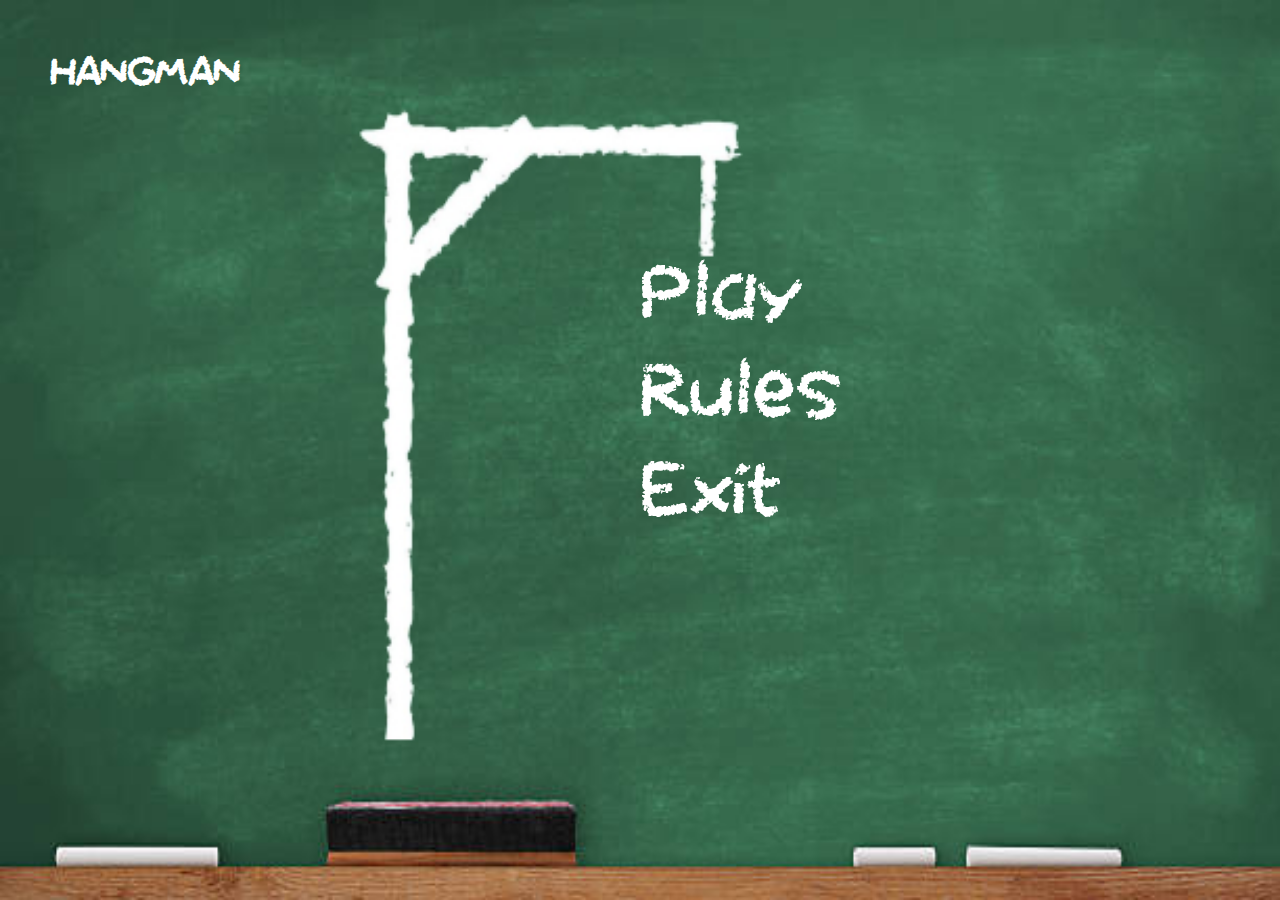
<file: html/template/index.html>
<!DOCTYPE html>
<html lang="en">

<head>
    <meta charset="UTF-8">
    <meta http-equiv="X-UA-Compatible" content="IE=edge">
    <meta name="viewport" content="width=device-width, initial-scale=1.0">
    <link rel="stylesheet" href="css/main.css">
    <title>Hangman web - Home</title>

</head>

<body>
    <div class="container">
        <nav class="navbar_hangman">
            <a href="http://localhost:3000/" class="logo"> <p style="font-family:chalktastic"> HANGMAN </p> </a>
        </nav>
        <img class="bureau" src="css/image/Menu.jpg" ;>

        <nav class="navbar_index">


            <ul class="navlinks_index">
                <li><a href="http://localhost:3000/hangman">
                        <p style="font-family:chalktastic"> Play </p>
                    </a></li>
                <li><a href="http://localhost:3000/rules">
                        <p style="font-family:chalktastic"> Rules </p>
                    </a></li>
                <li><a href="https://www.google.fr/">
                        <p style="font-family:chalktastic"> Exit </p>
                    </a></li>
            </ul>
        </nav>
    </div>
</body>

</html>
</file>
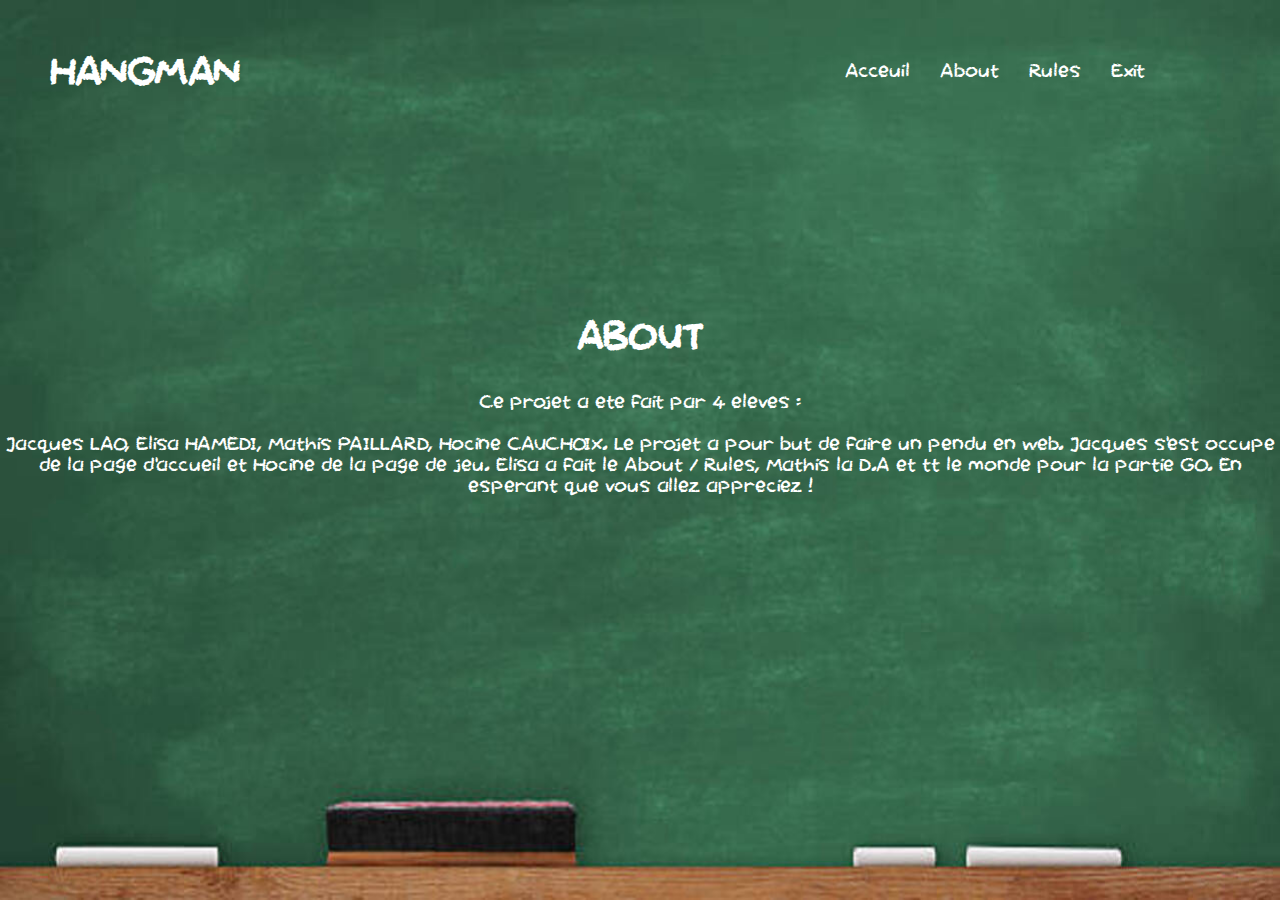
<file: html/template/about.html>
<!DOCTYPE html>
<html lang="en">

<head>
    <meta charset="UTF-8">
    <meta http-equiv="X-UA-Compatible" content="IE=edge">
    <meta name="viewport" content="width=device-width, initial-scale=1.0">
    <link rel="stylesheet" href="css/fichier.css">
    <link rel="stylesheet" href="css/main.css">
    <title>Hangman web - About</title>
</head>
</html>
<title>ABOUT THE GAME</title>

<body>
    <div class="container">
        <img class="bureau" src="css/image/Pos0.jpg">

        <div class="banner">
            <nav class="navbar_hangman">
                <a href="#" class="logo"> <p style="font-family:chalktastic"> HANGMAN </p> </a>
                <div class="navlinks_hangman">
                    <ul>
                        <li class="active"><a href="http://localhost:3000/"> <p style="font-family:chalktastic"> Acceuil </p> </a></li>
                        <li><a href="about">  <p style="font-family:chalktastic"> About </p> </a></li>
                        <li><a href="rules"> <p style="font-family:chalktastic"> Rules </p> </a></li>
                        <li><a href="https://www.google.fr/">  <p style="font-family:chalktastic"> Exit </p> </a></li>
                    </ul>
                </div>

            </nav>
            <div class="content">
                <h1><p style="font-family:chalktastic">ABOUT</h1>
                <br>
                <br>
                <p><p style="font-family:chalktastic"> Ce projet a ete fait par 4 eleves :
                    <br>
                    <br>
                    Jacques LAO, Elisa HAMEDI, Mathis PAILLARD, Hocine CAUCHOIX. Le projet a pour but de faire un pendu en web.
                    Jacques s'est occupe de la page d'accueil et Hocine de la page de jeu.
                    Elisa a fait le About / Rules, Mathis la D.A  et tt le monde pour la partie GO. En esperant que vous allez appreciez ! </p>
                <br>
                <br>
                <br>
                <br>
                <br>
            </div>
        </div>
    </div>
</body>
</file>
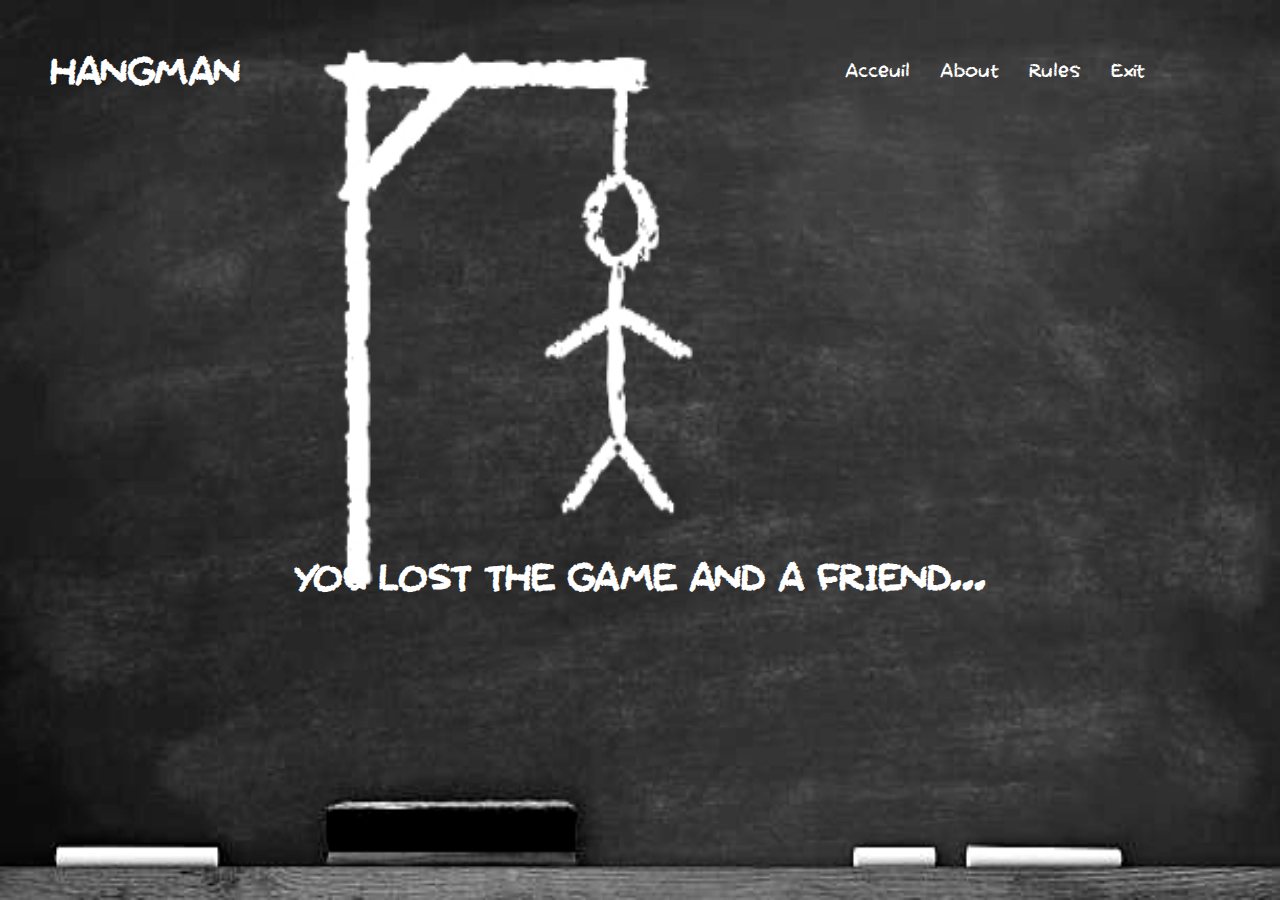
<file: html/template/lose.html>
<!DOCTYPE html>
<html lang="en">

<head>
    <meta charset="UTF-8">
    <meta http-equiv="X-UA-Compatible" content="IE=edge">
    <meta name="viewport" content="width=device-width, initial-scale=1.0">
    <link rel="stylesheet" href="css/fichier.css">
    <link rel="stylesheet" href="css/main.css">
    <title>Hangman web - Lose</title>
</head>
</html>

<body>
<div class="container">
    <img class="bureau" src="css/image/tableaucraieLose.jpg">

    <div class="banner">
        <nav class="navbar_hangman">
            <a href="http://localhost:3000/" class="logo"> <p style="font-family:chalktastic"> HANGMAN </p> </a>
            <div class="navlinks_hangman">
                <ul>
                    <li class="active"><a href="http://localhost:3000/"> <p style="font-family:chalktastic"> Acceuil </p> </a></li>
                    <li><a href="about">  <p style="font-family:chalktastic"> About </p> </a></li>
                    <li><a href="rules"> <p style="font-family:chalktastic"> Rules </p> </a></li>
                    <li><a href="https://www.google.fr/">  <p style="font-family:chalktastic"> Exit </p> </a></li>
                </ul>
            </div>

        </nav>
        <div class="content">
            <br>
            <br>
            <br>
            <br>
            <br>
            <br>
            <br>
            <br>
            <br>
            <br>
            <br>
            <br>
            <br>
            <br>
            <h1><p style="font-family:chalktastic">YOU LOST THE GAME AND  A FRIEND...</p></h1>
        </div>
    </div>
</div>
</body>
</file>
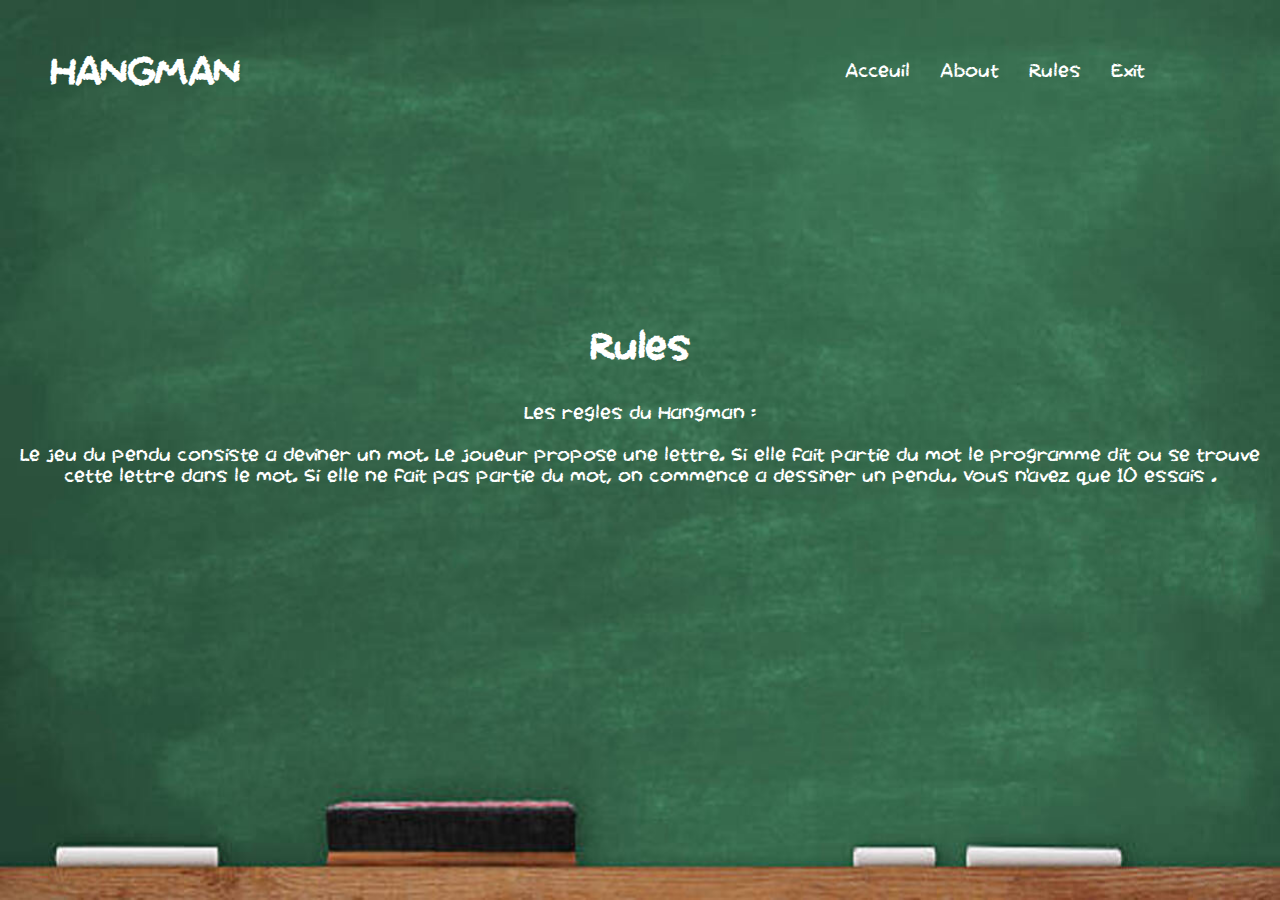
<file: html/template/rules.html>
<!DOCTYPE html>
<html lang="en">

<head>
    <meta charset="UTF-8">
    <meta http-equiv="X-UA-Compatible" content="IE=edge">
    <meta name="viewport" content="width=device-width, initial-scale=1.0">
    <link rel="stylesheet" href="css/fichier.css">
    <link rel="stylesheet" href="./css/main.css">
    <title>Hangman web - Rules</title>
</head>

</html>

<body>
    <div class="container">
        <img class="bureau" src="css/image/Pos0.jpg">

        <div class="banner">
            <nav class="navbar_hangman">
                <a href="http://localhost:3000/" class="logo"> <p style="font-family:chalktastic"> HANGMAN </p> </a>
                <div class="navlinks_hangman">
                    <ul>
                        <li class="active"><a href="http://localhost:3000/"> <p style="font-family:chalktastic"> Acceuil </p> </a></li>
                        <li><a href="about">  <p style="font-family:chalktastic"> About </p> </a></li>
                        <li><a href="rules"> <p style="font-family:chalktastic"> Rules </p> </a></li>
                        <li><a href="https://www.google.fr/">  <p style="font-family:chalktastic"> Exit </p> </a></li>
                    </ul>
                </div>

            </nav>
            <div class="content">
                <h1><p style="font-family:chalktastic">Rules</h1>
                <br>
                <br>
                <p><p style="font-family:chalktastic"> Les regles du Hangman :
                    <br>
                    <br>
                    Le jeu du pendu consiste a deviner un mot. Le joueur propose une lettre. Si elle fait partie du mot le programme dit ou se trouve cette lettre dans le mot. Si elle ne fait pas partie du mot, on commence a dessiner un pendu. Vous n'avez que 10 essais .
                </p>
                <br>
                <br>
                <br>
                <br>
                <br>
            </div>
        </div>
    </div>
</body>
</file>
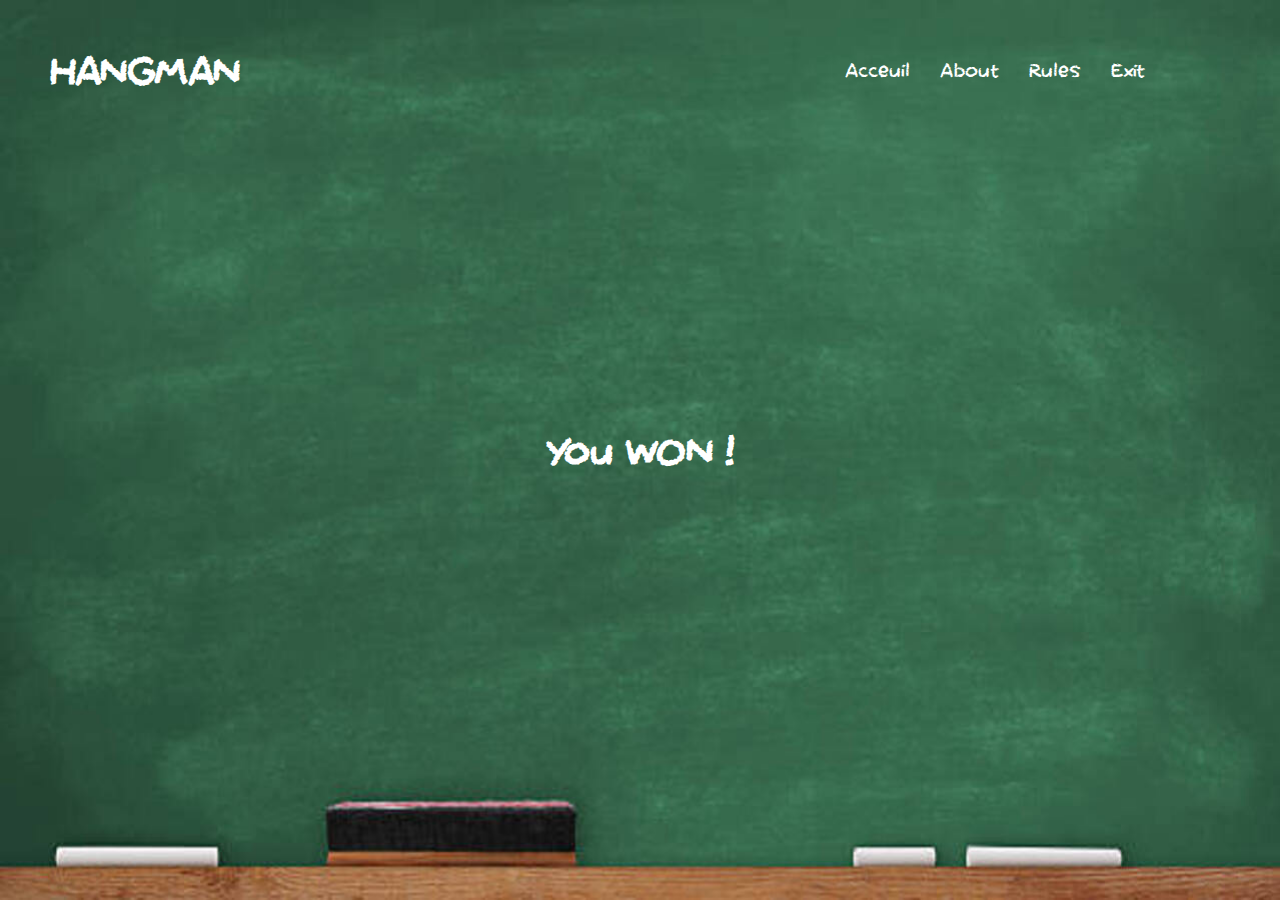
<file: html/template/win.html>
<!DOCTYPE html>
<html lang="en">

<head>
    <meta charset="UTF-8">
    <meta http-equiv="X-UA-Compatible" content="IE=edge">
    <meta name="viewport" content="width=device-width, initial-scale=1.0">
    <link rel="stylesheet" href="css/fichier.css">
    <link rel="stylesheet" href="css/main.css">
    <title>Hangman web - Win</title>
</head>
</html>

<body>
<div class="container">
    <img class="bureau" src="css/image/Pos0.jpg">

    <div class="banner">
        <nav class="navbar_hangman">
            <a href="http://localhost:3000/" class="logo"> <p style="font-family:chalktastic"> HANGMAN </p> </a>
            <div class="navlinks_hangman">
                <ul>
                    <li class="active"><a href="http://localhost:3000/"> <p style="font-family:chalktastic"> Acceuil </p> </a></li>
                    <li><a href="about">  <p style="font-family:chalktastic"> About </p> </a></li>
                    <li><a href="rules"> <p style="font-family:chalktastic"> Rules </p> </a></li>
                    <li><a href="https://www.google.fr/">  <p style="font-family:chalktastic"> Exit </p> </a></li>
                </ul>
            </div>

        </nav>
        <div class="content">
            <h1><p style="font-family:chalktastic">You WON !</p></h1>
        </div>
    </div>
</div>
</body>
</file>
<file: html/template/css/main.css>
@font-face {
  font-family: 'chalktastic';
  src: url('../css/chalktastic/Chalktastic.otf');
}


* {
  margin: 0;
  padding: 0;
  text-decoration: none;
  list-style: none;
}

body {
  margin: 0;
  height: 100%;
  overflow: hidden;
}


.container {
  position: relative;
  width: 100vw;
  height: 100vh;

}

.bureau {
  position: absolute;
  height: 100%;
  width: 100%;
  z-index: -1;

}

.navbar_hangman {

  position: absolute;
  padding: 50px;
  display: flex;
  justify-content: space-between;
  width: 100%;
  box-sizing: border-box;
  align-items: center;
}


.navbar_hangman .logo {
  font-size: 2em;
  font-weight: bold;
}

.navbar_hangman .navlinks_hangman ul {
  display: flex;
}

.navbar_hangman .navlinks_hangman ul li {
  margin: 0 15px;
}

.navbar_hangman .navlinks_hangman ul.active li.active a {
  margin: 0 15px;
}

.navbar_hangman p {
  color: white;
}

.navlinks_hangman {
  display: flex;
  gap: 2rem;
  margin: 0 50%;
}

.navbar_index {

  position: absolute;
  display: flex;
  gap: 2rem;
  margin: 0 50%;
  margin-top: 250px;
}

.navbar_index a {
  color: white;
}

.navlinks_index {
  display: flex;
  gap: 1rem;
  font-size: 64px;
  flex-direction: column;
  justify-content: center;
}

a {
  color: black;
  text-decoration: none;
}

a:hover {
  color: black;
  text-decoration: none;
  cursor: pointer;
}

.guess {
  display: flex;
  align-items: flex-end;
}
</file>
<file: html/template/css/fichier.css>
* {
    margin: 0;
    padding: 0;
    text-decoration: none;
    list-style: none;
  }
html {
    background-image: url('image/Pos0.jpg');
}
.container{
    position: relative;
    width: 100vw;
    height: 100vh;
  }
.bureau{
    position: absolute;
    height: 100%;
    width: 100%;
    z-index: -1;
}
.navbar{
    width: 85%;
    margin: auto;
    padding: 35px 0;
    display: flex;
    align-items: center;
    justify-content: space-between;
}
.navbar ul li{
    list-style: none;
    display: inline-block;
    margin: 0 20px;
    position: relative;
}
.navbar ul li a{
    text-decoration: none;
    color: #fff;
    text-transform : uppercase;
}
.navbar ul li::after{
    content: '';
    height : 3px;
    width: 0;
    background: #009688;
    position: absolute;
    left: 0;
    bottom: -10px;
    transition: 0.5s;
}
.navbar ul li:hover::after{
    width: 100%;
}
.content{
    width: 100%;
    position: absolute;
    top: 50%;
    transform: translateY(-50%);
    text-align: center;
    color: #fff;
}
</file>
